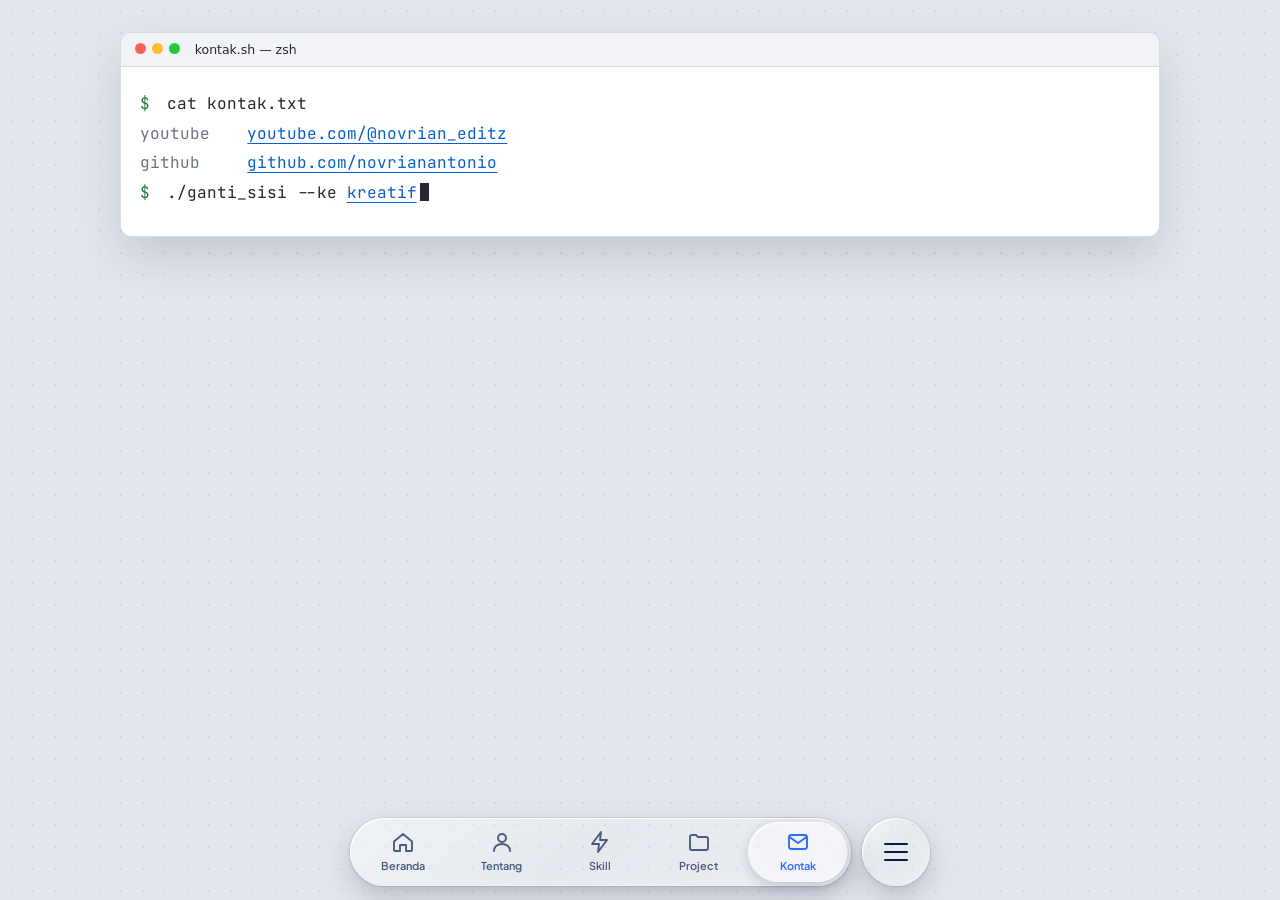
<file: kontak.html>
<!DOCTYPE html>
<html lang="id">
<head>
<meta charset="utf-8">
<meta name="viewport" content="width=device-width, initial-scale=1, viewport-fit=cover">
<title>Kontak | Novrian</title>
<meta name="description" content="Portofolio Novrian, mahasiswa Ilmu Komputer USU yang lagi belajar cyber security dan networking.">
<script>(function(){var r=document.documentElement,t;try{t=localStorage.getItem("tema")}catch(e){}if(!t)t=matchMedia("(prefers-color-scheme: dark)").matches?"dark":"light";r.dataset.theme=t;var q;try{q=localStorage.getItem("sisi")}catch(e){}q=q==="kreatif"?"kreatif":"teknis";r.dataset.sisi=q;r.dataset.tone=q;if(!("onpagereveal" in window))r.classList.add("fb");try{if(!sessionStorage.getItem("boot")&&!matchMedia("(prefers-reduced-motion: reduce)").matches){r.classList.add("booting");sessionStorage.setItem("boot","1")}}catch(e){}})()</script>
<link rel="preconnect" href="https://fonts.googleapis.com">
<link rel="preconnect" href="https://fonts.gstatic.com" crossorigin>
<link href="https://fonts.googleapis.com/css2?family=Caveat:wght@500;700&family=Fredoka:wght@400;500;600&family=JetBrains+Mono:wght@400;500;700&family=Dancing+Script:wght@700&family=Plus+Jakarta+Sans:wght@400;500;600;700;800&display=swap" rel="stylesheet">
<link rel="stylesheet" href="style.css?v=7">
</head>
<body>
<div id="boot"><div class="b-glow"></div><div class="b-hello"><span id="hw"></span></div><div class="b-logo"><div class="b-wrap"><div class="b-name"></div><div class="b-bar"><i></i></div><div class="b-sub">menyiapkan portofolio</div></div></div><button class="b-skip" type="button">Lewati</button></div>
<div class="stage"><main class="page"><div class="skin" data-s="teknis"><div class="t-win"><div class="t-tb"><span class="t-dots"><i></i><i></i><i></i></span><span>kontak.sh — zsh</span></div><div class="t-term big"><div><span class="pr">$</span> cat kontak.txt</div><div class="row"><span class="mu">youtube</span><a href="https://www.youtube.com/@novrian_editz" target="_blank" rel="noopener">youtube.com/@novrian_editz</a></div><div class="row"><span class="mu">github</span><a href="https://github.com/novrianantonio" target="_blank" rel="noopener">github.com/novrianantonio</a></div><div><span class="pr">$</span> ./ganti_sisi --ke <a href="#" data-switch="kreatif">kreatif</a><span class="cur"></span></div></div></div></div><div class="skin" data-s="kreatif"><div class="k-staff" aria-hidden="true"><span style="left:6%;top:-8px;--c:var(--coral)">♪</span><span style="left:30%;top:10px;--c:var(--teal);animation-delay:-1s">♫</span><span style="left:55%;top:-14px;--c:var(--plum);animation-delay:-2s">♩</span><span style="left:80%;top:16px;--c:var(--sun);animation-delay:-.5s">♬</span></div><div class="k-top"><h1 class="k-h">Kontak</h1><div class="k-vinyl" style="--d:84px"></div></div><div class="k-cs"><a class="k-cas" style="--c:var(--coral)" href="https://www.youtube.com/@novrian_editz" target="_blank" rel="noopener"><div class="k-lab"><b>YouTube</b><span>@novrian_editz</span></div><div class="k-reels"><i class="k-reel"></i><i class="k-reel"></i></div></a><a class="k-cas" style="--c:var(--sun)" href="https://github.com/novrianantonio" target="_blank" rel="noopener"><div class="k-lab"><b>GitHub</b><span>novrianantonio</span></div><div class="k-reels"><i class="k-reel"></i><i class="k-reel"></i></div></a></div><p class="k-hand big">kirim sinyal ya ~</p><a class="k-link" href="#" data-switch="teknis">atau lihat sisi teknisku →</a></div></main></div>
<div class="dock">
<nav class="bar glass" aria-label="Menu utama" data-i="4" style="--i:4"><span class="ind" aria-hidden="true"></span><a href="index.html"><svg viewBox="0 0 24 24" aria-hidden="true"><path d="M3 11.5 12 4l9 7.5V20a1 1 0 0 1-1 1h-5v-6H9v6H4a1 1 0 0 1-1-1z"/></svg><span>Beranda</span></a><a href="tentang.html"><svg viewBox="0 0 24 24" aria-hidden="true"><circle cx="12" cy="8" r="4"/><path d="M4 21c0-4.4 3.6-7 8-7s8 2.6 8 7"/></svg><span>Tentang</span></a><a href="skill.html"><svg viewBox="0 0 24 24" aria-hidden="true"><path d="M13 2 4 14h7l-1 8 9-12h-7z"/></svg><span>Skill</span></a><a href="project.html"><svg viewBox="0 0 24 24" aria-hidden="true"><path d="M3 7a2 2 0 0 1 2-2h4l2 2h8a2 2 0 0 1 2 2v9a2 2 0 0 1-2 2H5a2 2 0 0 1-2-2z"/></svg><span>Project</span></a><a href="kontak.html" class="on" aria-current="page"><svg viewBox="0 0 24 24" aria-hidden="true"><rect x="3" y="5" width="18" height="14" rx="2.5"/><path d="m3.5 7 8.5 6 8.5-6"/></svg><span>Kontak</span></a></nav>
<button class="mode glass press" id="menubtn" type="button" aria-label="Buka menu" aria-expanded="false" aria-controls="menu"><span class="ham"><i></i><i></i><i></i></span></button>
<div class="menu glass" id="menu" aria-hidden="true"><div class="mi">
<p class="mlabel">Tampilan</p>
<button class="trow" id="theme" type="button"><span class="ticon"><svg class="sm" viewBox="0 0 24 24" aria-hidden="true"><mask id="mm" maskUnits="userSpaceOnUse" x="0" y="0" width="24" height="24"><rect width="24" height="24" fill="#fff"/><circle class="mc" cx="24" cy="0" r="8" fill="#000"/></mask><g mask="url(#mm)"><circle class="sc" cx="12" cy="12" r="5" fill="currentColor"/></g><g class="rays" stroke="currentColor" stroke-width="2" stroke-linecap="round"><path d="M12 1.5v2M12 20.5v2M4.6 4.6l1.4 1.4M18 18l1.4 1.4M1.5 12h2M20.5 12h2M4.6 19.4 6 18M18 6l1.4-1.4"/></g></svg></span><span id="tlabel">Mode gelap</span></button>
<p class="mlabel">Portofolio</p>
<div class="seg"><i class="thumb"></i><button type="button" data-sisi="teknis"><svg viewBox="0 0 24 24" aria-hidden="true"><path d="m5 7 5 5-5 5M12 18h7"/></svg><span>Teknis</span></button><button type="button" data-sisi="kreatif"><svg viewBox="0 0 24 24" aria-hidden="true"><path d="M12 3l1.8 5.2L19 10l-5.2 1.8L12 17l-1.8-5.2L5 10l5.2-1.8z"/></svg><span>Kreatif</span></button></div>
<p class="mnote">Mengubah tampilan seluruh web</p>
</div></div>
</div>
<script src="app.js?v=7"></script>
</body>
</html>
</file>
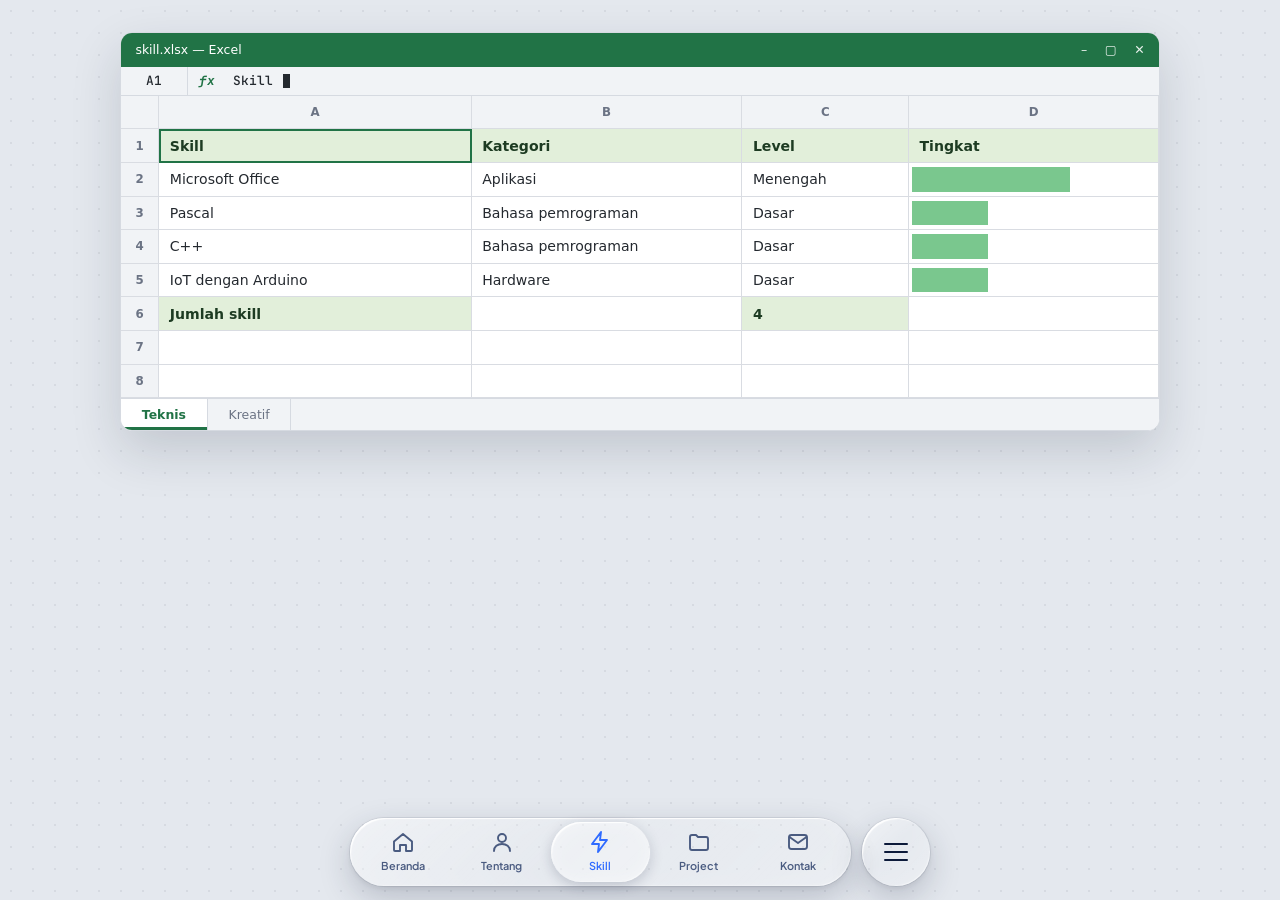
<file: skill.html>
<!DOCTYPE html>
<html lang="id">
<head>
<meta charset="utf-8">
<meta name="viewport" content="width=device-width, initial-scale=1, viewport-fit=cover">
<title>Skill | Novrian</title>
<meta name="description" content="Portofolio Novrian, mahasiswa Ilmu Komputer USU yang lagi belajar cyber security dan networking.">
<script>(function(){var r=document.documentElement,t;try{t=localStorage.getItem("tema")}catch(e){}if(!t)t=matchMedia("(prefers-color-scheme: dark)").matches?"dark":"light";r.dataset.theme=t;var q;try{q=localStorage.getItem("sisi")}catch(e){}q=q==="kreatif"?"kreatif":"teknis";r.dataset.sisi=q;r.dataset.tone=q;if(!("onpagereveal" in window))r.classList.add("fb");try{if(!sessionStorage.getItem("boot")&&!matchMedia("(prefers-reduced-motion: reduce)").matches){r.classList.add("booting");sessionStorage.setItem("boot","1")}}catch(e){}})()</script>
<link rel="preconnect" href="https://fonts.googleapis.com">
<link rel="preconnect" href="https://fonts.gstatic.com" crossorigin>
<link href="https://fonts.googleapis.com/css2?family=Caveat:wght@500;700&family=Fredoka:wght@400;500;600&family=JetBrains+Mono:wght@400;500;700&family=Dancing+Script:wght@700&family=Plus+Jakarta+Sans:wght@400;500;600;700;800&display=swap" rel="stylesheet">
<link rel="stylesheet" href="style.css?v=7">
</head>
<body>
<div id="boot"><div class="b-glow"></div><div class="b-hello"><span id="hw"></span></div><div class="b-logo"><div class="b-wrap"><div class="b-name"></div><div class="b-bar"><i></i></div><div class="b-sub">menyiapkan portofolio</div></div></div><button class="b-skip" type="button">Lewati</button></div>
<div class="stage"><main class="page"><div class="skin" data-s="teknis"><div class="t-win x"><div class="t-tb"><span>skill.xlsx — Excel</span><span class="t-ctl"><span>–</span><span>▢</span><span>✕</span></span></div><div class="x-fx"><b>A1</b><i>fx</i><span>Skill</span><em class="cur" style="align-self:center"></em></div><div class="x-sc"><div class="x-g"><div class="h"></div><div class="h">A</div><div class="h">B</div><div class="h">C</div><div class="h">D</div><div class="h">1</div><div class="th sel">Skill</div><div class="th">Kategori</div><div class="th">Level</div><div class="th">Tingkat</div><div class="h">2</div><div>Microsoft Office</div><div>Aplikasi</div><div>Menengah</div><div class="xb"><i style="--w:66%;--i:0"></i></div><div class="h">3</div><div>Pascal</div><div>Bahasa pemrograman</div><div>Dasar</div><div class="xb"><i style="--w:33%;--i:1"></i></div><div class="h">4</div><div>C++</div><div>Bahasa pemrograman</div><div>Dasar</div><div class="xb"><i style="--w:33%;--i:2"></i></div><div class="h">5</div><div>IoT dengan Arduino</div><div>Hardware</div><div>Dasar</div><div class="xb"><i style="--w:33%;--i:3"></i></div><div class="h">6</div><div class="th">Jumlah skill</div><div></div><div class="th">4</div><div></div><div class="h">7</div><div></div><div></div><div></div><div></div><div class="h">8</div><div></div><div></div><div></div><div></div></div></div><div class="x-tabs"><span class="on">Teknis</span><a href="#" data-switch="kreatif">Kreatif</a></div></div></div><div class="skin" data-s="kreatif"><div class="k-staff" aria-hidden="true"><span style="left:6%;top:-8px;--c:var(--coral)">♪</span><span style="left:30%;top:10px;--c:var(--teal);animation-delay:-1s">♫</span><span style="left:55%;top:-14px;--c:var(--plum);animation-delay:-2s">♩</span><span style="left:80%;top:16px;--c:var(--sun);animation-delay:-.5s">♬</span></div><div class="k-top"><h1 class="k-h">Skill</h1><div class="k-vinyl" style="--d:84px"></div></div><section class="k-mix"><h2>Visual</h2><div class="k-chs"><div class="k-ch"><span class="k-knob" style="--r:-40deg"></span><div class="k-slot"><i class="k-cap" style="--lvn:.88;--c:var(--coral);--i:0"></i></div><span class="k-nm">Fotografi</span><span class="k-lv" style="--c:var(--coral)">Mahir</span></div><div class="k-ch"><span class="k-knob" style="--r:-15deg"></span><div class="k-slot"><i class="k-cap" style="--lvn:.88;--c:var(--coral);--i:1"></i></div><span class="k-nm">Editing video</span><span class="k-lv" style="--c:var(--coral)">Mahir</span></div><div class="k-ch"><span class="k-knob" style="--r:10deg"></span><div class="k-slot"><i class="k-cap" style="--lvn:.55;--c:var(--sun);--i:2"></i></div><span class="k-nm">Motion graphic</span><span class="k-lv" style="--c:var(--sun)">Menengah</span></div></div></section><section class="k-mix"><h2>Musik</h2><div class="k-chs"><div class="k-ch"><span class="k-knob" style="--r:-40deg"></span><div class="k-slot"><i class="k-cap" style="--lvn:.55;--c:var(--sun);--i:3"></i></div><span class="k-nm">Produksi musik (FL Studio)</span><span class="k-lv" style="--c:var(--sun)">Menengah</span></div><div class="k-ch"><span class="k-knob" style="--r:-15deg"></span><div class="k-slot"><i class="k-cap" style="--lvn:.88;--c:var(--coral);--i:4"></i></div><span class="k-nm">Keyboard</span><span class="k-lv" style="--c:var(--coral)">Mahir</span></div><div class="k-ch"><span class="k-knob" style="--r:10deg"></span><div class="k-slot"><i class="k-cap" style="--lvn:.55;--c:var(--sun);--i:5"></i></div><span class="k-nm">Bass</span><span class="k-lv" style="--c:var(--sun)">Menengah</span></div><div class="k-ch"><span class="k-knob" style="--r:35deg"></span><div class="k-slot"><i class="k-cap" style="--lvn:.55;--c:var(--sun);--i:6"></i></div><span class="k-nm">Gitar</span><span class="k-lv" style="--c:var(--sun)">Menengah</span></div><div class="k-ch"><span class="k-knob" style="--r:60deg"></span><div class="k-slot"><i class="k-cap" style="--lvn:.2;--c:var(--teal);--i:7"></i></div><span class="k-nm">Drum</span><span class="k-lv" style="--c:var(--teal)">Dasar</span></div></div></section></div></main></div>
<div class="dock">
<nav class="bar glass" aria-label="Menu utama" data-i="2" style="--i:2"><span class="ind" aria-hidden="true"></span><a href="index.html"><svg viewBox="0 0 24 24" aria-hidden="true"><path d="M3 11.5 12 4l9 7.5V20a1 1 0 0 1-1 1h-5v-6H9v6H4a1 1 0 0 1-1-1z"/></svg><span>Beranda</span></a><a href="tentang.html"><svg viewBox="0 0 24 24" aria-hidden="true"><circle cx="12" cy="8" r="4"/><path d="M4 21c0-4.4 3.6-7 8-7s8 2.6 8 7"/></svg><span>Tentang</span></a><a href="skill.html" class="on" aria-current="page"><svg viewBox="0 0 24 24" aria-hidden="true"><path d="M13 2 4 14h7l-1 8 9-12h-7z"/></svg><span>Skill</span></a><a href="project.html"><svg viewBox="0 0 24 24" aria-hidden="true"><path d="M3 7a2 2 0 0 1 2-2h4l2 2h8a2 2 0 0 1 2 2v9a2 2 0 0 1-2 2H5a2 2 0 0 1-2-2z"/></svg><span>Project</span></a><a href="kontak.html"><svg viewBox="0 0 24 24" aria-hidden="true"><rect x="3" y="5" width="18" height="14" rx="2.5"/><path d="m3.5 7 8.5 6 8.5-6"/></svg><span>Kontak</span></a></nav>
<button class="mode glass press" id="menubtn" type="button" aria-label="Buka menu" aria-expanded="false" aria-controls="menu"><span class="ham"><i></i><i></i><i></i></span></button>
<div class="menu glass" id="menu" aria-hidden="true"><div class="mi">
<p class="mlabel">Tampilan</p>
<button class="trow" id="theme" type="button"><span class="ticon"><svg class="sm" viewBox="0 0 24 24" aria-hidden="true"><mask id="mm" maskUnits="userSpaceOnUse" x="0" y="0" width="24" height="24"><rect width="24" height="24" fill="#fff"/><circle class="mc" cx="24" cy="0" r="8" fill="#000"/></mask><g mask="url(#mm)"><circle class="sc" cx="12" cy="12" r="5" fill="currentColor"/></g><g class="rays" stroke="currentColor" stroke-width="2" stroke-linecap="round"><path d="M12 1.5v2M12 20.5v2M4.6 4.6l1.4 1.4M18 18l1.4 1.4M1.5 12h2M20.5 12h2M4.6 19.4 6 18M18 6l1.4-1.4"/></g></svg></span><span id="tlabel">Mode gelap</span></button>
<p class="mlabel">Portofolio</p>
<div class="seg"><i class="thumb"></i><button type="button" data-sisi="teknis"><svg viewBox="0 0 24 24" aria-hidden="true"><path d="m5 7 5 5-5 5M12 18h7"/></svg><span>Teknis</span></button><button type="button" data-sisi="kreatif"><svg viewBox="0 0 24 24" aria-hidden="true"><path d="M12 3l1.8 5.2L19 10l-5.2 1.8L12 17l-1.8-5.2L5 10l5.2-1.8z"/></svg><span>Kreatif</span></button></div>
<p class="mnote">Mengubah tampilan seluruh web</p>
</div></div>
</div>
<script src="app.js?v=7"></script>
</body>
</html>
</file>
<file: style.css>
:root{color-scheme:light;
  --bg:#e9f0ff;--bg2:#d6e4ff;--text:#0c1a3a;--muted:#4a5b80;
  --accent:#2f6bff;--on-accent:#fff;
  --glass:rgba(255,255,255,.55);--glass-b:rgba(255,255,255,.75);--shadow:0 10px 40px rgba(47,107,255,.15);
  --orb1:#6ea2ff;--orb2:#a8c8ff;--orb3:#8fb4ff;--orbo:.65}
:root[data-theme="dark"]{color-scheme:dark;
  --bg:#030816;--bg2:#071230;--text:#e8eefc;--muted:#9db0d8;
  --accent:#5f9bff;--on-accent:#041029;
  --glass:rgba(14,26,60,.55);--glass-b:rgba(140,175,255,.16);--shadow:0 10px 40px rgba(0,0,0,.55);
  --orb1:#17359b;--orb2:#0a1f6b;--orb3:#1f4fd0;--orbo:.34}
*{box-sizing:border-box;margin:0}
html{scroll-padding-top:90px}
body{font-family:"Plus Jakarta Sans",system-ui,-apple-system,"Segoe UI",Roboto,sans-serif;color:var(--text);
  background:linear-gradient(160deg,var(--bg),var(--bg2)) fixed;min-height:100vh;line-height:1.65;overflow-x:hidden;
  padding:env(safe-area-inset-top,0) 0 env(safe-area-inset-bottom,0)}
a{color:inherit;text-decoration:none}
:focus-visible{outline:3px solid var(--accent);outline-offset:3px;border-radius:14px}
.wrap{width:min(1040px,100% - 2.5rem);margin-inline:auto}


/* kaca + cahaya putih yang mengikuti kursor/sentuhan */
.glass{position:relative;border-radius:32px;background:var(--glass);border:1px solid var(--glass-b);
  backdrop-filter:blur(22px) saturate(1.5);-webkit-backdrop-filter:blur(22px) saturate(1.5);
  box-shadow:var(--shadow),inset 0 1px 0 var(--glass-b)}
.glass>*{position:relative;z-index:1}
.glass::before,.glass::after{content:"";position:absolute;inset:0;border-radius:inherit;pointer-events:none;opacity:0;transition:opacity .5s ease;z-index:0}
.glass::before{background:radial-gradient(140px circle at var(--mx,50%) var(--my,50%),rgba(255,255,255,.34),rgba(255,255,255,.08) 45%,transparent 70%)}
.glass::after{padding:1.5px;background:radial-gradient(100px circle at var(--mx,50%) var(--my,50%),rgba(255,255,255,.95),transparent 65%);
  -webkit-mask:linear-gradient(#000 0 0) content-box,linear-gradient(#000 0 0);-webkit-mask-composite:xor;mask-composite:exclude}
.glass.lit::before,.glass.lit::after{opacity:1}

.press{transition:transform .5s cubic-bezier(.34,1.7,.5,1)}
.press:hover{transform:translateY(-3px)}
.press:active{transform:scale(.95,.93);transition-duration:.12s}

/* dock bawah ala tab bar iOS */
.dock{position:fixed;left:50%;translate:-50% 0;bottom:calc(env(safe-area-inset-bottom,0px) + 14px);width:min(580px,100% - 1.6rem);z-index:20;
  display:grid;grid-template-columns:1fr 68px;gap:.7rem;align-items:center;view-transition-name:dock}
.bar{display:grid;grid-template-columns:repeat(5,1fr);padding:4px;border-radius:999px;--ind:rgba(12,26,58,.08)}
[data-theme="dark"] .bar{--ind:rgba(255,255,255,.13)}
.bar>.ind{position:absolute;z-index:0;top:4px;bottom:4px;left:4px;width:calc((100% - 8px) / 5);border-radius:999px;background:var(--ind);
  box-shadow:inset 0 1px 0 rgba(255,255,255,.18);translate:calc(var(--i) * 100%) 0}
.bar a{display:flex;flex-direction:column;align-items:center;justify-content:center;gap:3px;height:60px;border-radius:999px;font-size:.68rem;font-weight:600;color:var(--muted);transition:color .35s}
.bar a:hover{color:var(--text)}
.bar a.on,.bar a.on:hover{color:var(--accent)}
.bar a svg{width:24px;height:24px;fill:none;stroke:currentColor;stroke-width:1.9;stroke-linecap:round;stroke-linejoin:round;transition:transform .4s cubic-bezier(.34,1.7,.5,1)}
.bar a:active svg{transform:scale(.82)}
.mode{width:68px;height:68px;border-radius:50%;border:1px solid var(--glass-b);display:grid;place-items:center;cursor:pointer;color:var(--text);font:inherit;padding:0}
.mode svg{width:24px;height:24px;fill:none;stroke:currentColor;stroke-width:1.9;stroke-linecap:round;stroke-linejoin:round}
.i-sun{display:none}
[data-theme="dark"] .i-sun{display:block}[data-theme="dark"] .i-moon{display:none}
@media(max-width:420px){.bar a{font-size:.62rem}.dock{grid-template-columns:1fr 60px}.mode{width:60px;height:60px}}

/* transisi antar halaman (browser baru: View Transitions) */
@view-transition{navigation:auto}
@keyframes out{to{opacity:0;transform:translateY(-14px) scale(.985);filter:blur(6px)}}
@keyframes in{from{opacity:0;transform:translateY(28px) scale(.985);filter:blur(8px)}}
@keyframes fade-in{from{opacity:0}}
@keyframes fade-out{to{opacity:0}}
::view-transition-group(root){background:var(--bgx,var(--bg))}
::view-transition-old(root),::view-transition-new(root){mix-blend-mode:normal}
::view-transition-old(root){animation:out .32s cubic-bezier(.4,0,.2,1) both}
::view-transition-new(root){animation:in .65s cubic-bezier(.22,1,.36,1) .06s both}
::view-transition-group(dock){animation:none}
::view-transition-old(dock){display:none}
::view-transition-new(dock){animation:none}
html.theming .dock{view-transition-name:none}
html.theming::view-transition-old(root){animation:none}
html.theming::view-transition-new(root){animation:reveal .9s cubic-bezier(.4,0,.2,1) both}
@keyframes reveal{from{clip-path:circle(0 at var(--tx,50%) var(--ty,50%))}to{clip-path:circle(150vmax at var(--tx,50%) var(--ty,50%))}}
/* cadangan untuk browser tanpa View Transitions */
html.fb .page,html.fb footer{animation:in .6s cubic-bezier(.22,1,.36,1) both}
body.leaving .page{opacity:0;transform:translateY(-12px) scale(.985);filter:blur(6px)}
@media(prefers-reduced-motion:reduce){
  *,::before,::after{animation:none!important;transition:none!important}
  ::view-transition-group(*),::view-transition-old(*),::view-transition-new(*){animation:none!important}}

body.reveal .page{animation:in .9s cubic-bezier(.22,1,.36,1) both}
body.reveal .dock{animation:dockin .9s cubic-bezier(.22,1,.36,1) .15s both}
@keyframes dockin{from{opacity:0;translate:-50% 40px}}

/* layar pembuka ala aktivasi iPhone */
#boot{display:none;position:fixed;inset:0;z-index:100;background:#02050f;color:#fff;place-items:center;overflow:hidden;cursor:pointer;
  transition:opacity .8s ease,transform .8s cubic-bezier(.22,1,.36,1),filter .8s ease;animation:bootfail 0s linear 16s forwards}
html.booting #boot{display:grid}
html.booting body{overflow:hidden}
#boot.out{opacity:0;transform:scale(1.12);filter:blur(14px);pointer-events:none}
@keyframes bootfail{to{visibility:hidden;pointer-events:none}}
.b-glow{position:absolute;inset:0;background:radial-gradient(60vmax 40vmax at 50% 55%,rgba(47,107,255,.28),transparent 70%);animation:breathe 4s ease-in-out infinite alternate}
.b-glow::after{content:"";position:absolute;inset:0;background-image:linear-gradient(rgba(95,155,255,.07) 1px,transparent 1px),linear-gradient(90deg,rgba(95,155,255,.07) 1px,transparent 1px);background-size:44px 44px;-webkit-mask:radial-gradient(ellipse at center,#000 10%,transparent 70%);mask:radial-gradient(ellipse at center,#000 10%,transparent 70%)}
@keyframes breathe{to{opacity:.55;transform:scale(1.08)}}
.b-hello,.b-logo{position:absolute;inset:0;display:grid;place-items:center;text-align:center;transition:opacity .5s ease}
.b-logo{opacity:0;visibility:hidden}
#boot.logo .b-logo{opacity:1;visibility:visible}
#boot.logo .b-hello{opacity:0}
#hw{font-family:"Dancing Script","Segoe Script","Brush Script MT",cursive;font-weight:700;font-size:clamp(3.4rem,15vw,7.5rem);line-height:1.3;padding:0 .25em;opacity:0;
  background:linear-gradient(90deg,#5ac8fa,#5e8bff,#b56cff,#ff6ca8,#ffa65c);-webkit-background-clip:text;background-clip:text;color:transparent;
  -webkit-mask-image:linear-gradient(90deg,#000 45%,transparent 55%);mask-image:linear-gradient(90deg,#000 45%,transparent 55%);
  -webkit-mask-size:260% 100%;mask-size:260% 100%;-webkit-mask-repeat:no-repeat;mask-repeat:no-repeat;-webkit-mask-position:100% 0;mask-position:100% 0}
#hw.w{animation:hw .75s ease both}
@keyframes hw{0%{opacity:0;filter:blur(14px);-webkit-mask-position:100% 0;mask-position:100% 0}8%{opacity:1}50%{filter:blur(0);-webkit-mask-position:0 0;mask-position:0 0}86%{opacity:1;filter:blur(0)}100%{opacity:0;filter:blur(0);-webkit-mask-position:0 0;mask-position:0 0}}
.b-wrap{display:grid;gap:1.7rem;justify-items:center}
.b-name{display:flex;justify-content:center;font-weight:800;font-size:clamp(1.5rem,7.2vw,3.6rem);letter-spacing:.14em;text-shadow:0 0 28px rgba(95,155,255,.7)}
.b-name span{display:inline-block;opacity:0}
.b-name .us{color:#5f9bff}
#boot.logo .b-name span{animation:letter .8s cubic-bezier(.22,1,.36,1) var(--d) both}
#boot.logo .b-name .us{animation:letter .8s cubic-bezier(.22,1,.36,1) var(--d) both,blink 1s steps(1) 1.8s infinite}
@keyframes letter{from{opacity:0;transform:translateY(22px) scale(.8);filter:blur(14px)}to{opacity:1;transform:none;filter:blur(0)}}
@keyframes blink{50%{opacity:.15}}
.b-bar{width:min(240px,60vw);height:4px;border-radius:9px;background:rgba(255,255,255,.14);overflow:hidden}
.b-bar i{display:block;height:100%;width:0;border-radius:9px;background:linear-gradient(90deg,#5ac8fa,#5f9bff,#b56cff);box-shadow:0 0 14px #5f9bff}
#boot.logo .b-bar i{animation:fill 2.2s cubic-bezier(.65,0,.35,1) .7s both}
@keyframes fill{to{width:100%}}
.b-sub{font:500 .7rem/1 ui-monospace,Menlo,Consolas,monospace;letter-spacing:.3em;text-transform:uppercase;color:rgba(255,255,255,.5);opacity:0}
#boot.logo .b-sub{animation:fade-in .6s ease 1s both}
.b-skip{position:absolute;right:max(1rem,env(safe-area-inset-right));bottom:calc(env(safe-area-inset-bottom,0px) + 1.2rem);z-index:2;cursor:pointer;
  border:1px solid rgba(255,255,255,.2);background:rgba(255,255,255,.08);color:rgba(255,255,255,.8);font:600 .85rem "Plus Jakarta Sans",system-ui,sans-serif;padding:.55rem 1.1rem;border-radius:999px}

/* menu garis tiga */
.ham{position:relative;width:24px;height:18px;display:block}
.ham i{position:absolute;left:0;width:100%;height:2px;border-radius:2px;background:currentColor;transition:transform .55s cubic-bezier(.34,1.5,.5,1),top .35s,opacity .25s}
.ham i:nth-child(1){top:0}.ham i:nth-child(2){top:8px}.ham i:nth-child(3){top:16px}
.mode.open .ham i:nth-child(1){top:8px;transform:rotate(45deg)}
.mode.open .ham i:nth-child(2){opacity:0;transform:scaleX(.2)}
.mode.open .ham i:nth-child(3){top:8px;transform:rotate(-45deg)}
.dock{--bs:68px}
.dock>.menu{position:absolute;z-index:2;right:0;bottom:calc((68px - var(--bs)) / 2);width:var(--bs);height:var(--bs);border-radius:50%;overflow:hidden;--ind:rgba(12,26,58,.08);
  opacity:0;visibility:hidden;transition:width .6s cubic-bezier(.25,1.1,.4,1),height .6s cubic-bezier(.25,1.1,.4,1),border-radius .6s cubic-bezier(.25,1.1,.4,1),bottom .6s cubic-bezier(.25,1.1,.4,1),opacity .2s .4s,visibility 0s .6s}
[data-theme="dark"] .dock>.menu{--ind:rgba(255,255,255,.1)}
.dock>.menu.open{opacity:1;visibility:visible;width:min(280px,calc(100vw - 1.6rem));height:var(--mh,260px);bottom:80px;border-radius:30px;
  transition:width .6s cubic-bezier(.25,1.1,.4,1),height .6s cubic-bezier(.25,1.1,.4,1),border-radius .6s cubic-bezier(.25,1.1,.4,1),bottom .6s cubic-bezier(.25,1.1,.4,1),opacity 0s,visibility 0s}
.menu>.mi{position:absolute;right:0;bottom:0;width:min(280px,calc(100vw - 1.6rem));display:grid;gap:.5rem;padding:.9rem .85rem .8rem}
.mi>*{opacity:0;transform:translateY(10px);transition:opacity .18s,transform .18s}
.menu.open .mi>*{opacity:1;transform:none;transition:opacity .4s ease,transform .6s cubic-bezier(.22,1,.36,1)}
.menu.open .mi>:nth-child(1){transition-delay:.18s}.menu.open .mi>:nth-child(2){transition-delay:.24s}
.menu.open .mi>:nth-child(3){transition-delay:.3s}.menu.open .mi>:nth-child(4){transition-delay:.36s}.menu.open .mi>:nth-child(5){transition-delay:.42s}
.mode{z-index:3;transition:transform .5s cubic-bezier(.34,1.7,.5,1),opacity .2s .35s}
.mode.open{opacity:0;pointer-events:none;transition:transform .5s cubic-bezier(.34,1.7,.5,1),opacity 0s}
@media(max-width:420px){.dock{--bs:60px}}
.mlabel{font-size:.78rem;font-weight:700;color:var(--muted);margin:.3rem 0 0 .5rem}
.mnote{font-size:.72rem;line-height:1.35;color:var(--muted);margin:.1rem 0 .2rem .5rem}
.trow{display:flex;align-items:center;gap:.8rem;width:100%;border:0;background:var(--ind);color:var(--text);font:600 .95rem "Plus Jakarta Sans",system-ui,sans-serif;padding:.5rem .7rem;border-radius:20px;cursor:pointer}
.ticon{width:32px;height:32px;display:grid;place-items:center;border-radius:12px;background:var(--accent);color:var(--on-accent)}
.sm{width:22px;height:22px;overflow:visible;transition:transform .9s cubic-bezier(.34,1.45,.5,1)}
.sm .sc{transform-origin:12px 12px;transition:transform .7s cubic-bezier(.34,1.3,.5,1)}
.sm .mc{transition:transform .7s cubic-bezier(.34,1.3,.5,1)}
.sm .rays{transform-origin:12px 12px;transition:transform .7s cubic-bezier(.34,1.3,.5,1),opacity .4s}
[data-theme="dark"] .sm{transform:rotate(360deg)}
[data-theme="dark"] .sm .sc{transform:scale(1.75)}
[data-theme="dark"] .sm .mc{transform:translate(-7px,7px)}
[data-theme="dark"] .sm .rays{transform:rotate(-80deg) scale(.4);opacity:0}
.seg{position:relative;display:grid;grid-template-columns:1fr 1fr;padding:4px;border-radius:999px;background:var(--ind)}
.seg button{position:relative;z-index:1;display:flex;flex-direction:column;align-items:center;justify-content:center;gap:2px;height:46px;border:0;background:none;font:600 .66rem "Plus Jakarta Sans",system-ui,sans-serif;color:var(--muted);border-radius:999px;cursor:pointer;transition:color .35s}
.seg button svg{width:20px;height:20px;fill:none;stroke:currentColor;stroke-width:1.9;stroke-linecap:round;stroke-linejoin:round;transition:transform .4s cubic-bezier(.34,1.7,.5,1)}
.seg button:active svg{transform:scale(.82)}
.seg button.on{color:#fff}
.thumb{position:absolute;z-index:0;top:4px;bottom:4px;left:4px;width:calc(50% - 4px);border-radius:999px;background:linear-gradient(135deg,#3b82ff,#5ac8fa);translate:0 0;transition:translate .6s cubic-bezier(.3,1.35,.5,1)}
.thumb::after{content:"";position:absolute;inset:0;border-radius:inherit;background:linear-gradient(135deg,#a56bff,#ff6ca8);opacity:0;transition:opacity .5s}
[data-tone="kreatif"] .thumb{translate:100% 0}[data-tone="kreatif"] .thumb::after{opacity:1}

/* warna cahaya latar ikut sisi yang dipilih */
@property --orb1{syntax:"<color>";inherits:true;initial-value:#6ea2ff}
@property --orb2{syntax:"<color>";inherits:true;initial-value:#a8c8ff}
@property --orb3{syntax:"<color>";inherits:true;initial-value:#8fb4ff}
:root{transition:--orb1 1.2s ease,--orb2 1.2s ease,--orb3 1.2s ease}
:root[data-tone="kreatif"]{--orb1:#c58cff;--orb2:#ff9ed2;--orb3:#ffb48a}
:root[data-theme="dark"][data-tone="kreatif"]{--orb1:#5b1fa8;--orb2:#8a1f6a;--orb3:#a23d2a}

/* ===== kerangka dua sisi ===== */
:root{--mono:"JetBrains Mono",ui-monospace,Menlo,Consolas,monospace;--ui:system-ui,-apple-system,"Segoe UI",Roboto,sans-serif;
  --hand:"Caveat","Segoe Script","Bradley Hand",cursive;--round:"Fredoka","Trebuchet MS","Segoe UI",system-ui,sans-serif}
.page{transition:opacity .3s ease,transform .3s ease,filter .3s ease}
.stage{width:min(1040px,100% - 1.6rem);margin:0 auto;padding:clamp(1rem,3vw,2rem) 0 calc(9.5rem + env(safe-area-inset-bottom,0px))}
.skin{display:none}
html[data-sisi="teknis"] .skin[data-s="teknis"],html[data-sisi="kreatif"] .skin[data-s="kreatif"]{display:block}
html[data-sisi="teknis"]{--bgx:#e4e8ee;--win:#fff;--bar:#f1f3f6;--ed:#fff;--ln:#d6dae1;--xg:#d9dce2;--tx:#24292f;--mu:#6b7384;--gut:#9aa1af;--sel:#e6eefb;--kw:#8a3fc4;--st:#237a3b;--nu:#b35c00;--cm:#7a8294;--ky:#0b5fcc;--fn:#8a5a00}
html[data-sisi="teknis"][data-theme="dark"]{--bgx:#0f1115;--win:#1b1d23;--bar:#23262e;--ed:#1b1d23;--ln:#2e323c;--xg:#2f333c;--tx:#d7dbe3;--mu:#8a92a3;--gut:#5c6475;--sel:#262d3d;--kw:#c678dd;--st:#98c379;--nu:#d19a66;--cm:#6b7385;--ky:#61afef;--fn:#e5c07b}
html[data-sisi="kreatif"]{--bgx:#fbf0da;--ink:#2a2018;--paper:#fffaf0;--bd:#2a2018;--sh:#2a2018;--kl:rgba(42,32,24,.3);--coral:#ff6a4d;--sun:#ffc43d;--teal:#17a398;--plum:#7a56c0}
html[data-sisi="kreatif"][data-theme="dark"]{--bgx:#1c1410;--ink:#f6e8d0;--paper:#2a1f19;--bd:#f6e8d0;--sh:#000;--kl:rgba(246,232,208,.28);--coral:#ff7d63;--sun:#ffc94f;--teal:#2bb8ac;--plum:#a98be8}
html[data-sisi] body{background:var(--bgx)}
html[data-sisi="teknis"] body{color:var(--tx)}
html[data-sisi="kreatif"] body{color:var(--ink);font-family:var(--round);font-size:1.05rem}
@keyframes spin{to{transform:rotate(360deg)}}
@keyframes blink{50%{opacity:0}}
html.swapside::view-transition-old(root){animation:sink 1s cubic-bezier(.4,0,.2,1) both}
html.swapside::view-transition-new(root){animation:reveal 1.1s cubic-bezier(.65,0,.2,1) both}
@keyframes sink{to{transform:scale(.94);filter:blur(8px);opacity:.55}}

/* ===== sisi teknis: jendela aplikasi ===== */
.t-win{background:var(--win);border:1px solid var(--ln);border-radius:12px;overflow:hidden;box-shadow:0 20px 50px rgba(20,30,50,.16);color:var(--tx)}
[data-theme="dark"] .t-win{box-shadow:0 20px 50px rgba(0,0,0,.5)}
.t-tb{display:flex;align-items:center;gap:.9rem;padding:.55rem .9rem;background:var(--bar);border-bottom:1px solid var(--ln);font:500 .78rem var(--ui)}
.t-win.w .t-tb{background:#2b579a;color:#fff;border-color:#2b579a}
.t-win.x .t-tb{background:#217346;color:#fff;border-color:#217346}
.t-win.a .t-tb{background:#00878d;color:#fff;border-color:#00878d}
.t-dots i{display:inline-block;width:11px;height:11px;border-radius:50%;margin-right:6px;background:#ff5f57}
.t-dots i:nth-child(2){background:#febc2e}.t-dots i:nth-child(3){background:#28c840;margin:0}
.t-ctl{margin-left:auto;display:flex;gap:1.1rem;opacity:.9}
.t-tabs{display:flex;overflow-x:auto;scrollbar-width:none;background:var(--bar);border-bottom:1px solid var(--ln)}
.t-tabs::-webkit-scrollbar{display:none}
.t-tabs a{padding:.55rem 1.1rem;font:500 .78rem var(--mono);color:var(--mu);border-right:1px solid var(--ln);white-space:nowrap;transition:color .2s,background .2s}
.t-tabs a:hover{color:var(--tx)}
.t-tabs a.on{background:var(--ed);color:var(--tx);box-shadow:inset 0 2px 0 var(--ky)}
.t-code{padding:.9rem 0 1.1rem;background:var(--ed);font:400 clamp(.72rem,1.9vw,.92rem)/1.85 var(--mono);overflow-x:auto}
.ln{display:grid;grid-template-columns:3.1rem 1fr;animation:lnin .4s ease backwards;animation-delay:calc(.25s + var(--i) * .11s)}
.ln b{font-weight:400;color:var(--gut);text-align:right;padding-right:1rem;user-select:none}
.ln span{white-space:pre-wrap;word-break:break-word;padding-right:1rem}
.ln.hl{background:var(--sel)}
@keyframes lnin{from{opacity:0;transform:translateX(-10px)}}
.t-win .k{color:var(--kw)}.t-win .s{color:var(--st)}.t-win .m{color:var(--nu)}.t-win .c{color:var(--cm);font-style:italic}.t-win .p{color:var(--ky)}.t-win .f{color:var(--fn)}
.t-term{background:var(--ed);border-top:1px solid var(--ln);padding:.8rem 1rem 1.1rem;font:400 clamp(.78rem,2vw,.9rem)/1.85 var(--mono)}
.t-term.big{border:0;padding:1.4rem 1.2rem 1.8rem;font-size:clamp(.82rem,2.2vw,1rem)}
.t-term h3{font:600 .66rem var(--mono);letter-spacing:.14em;color:var(--mu);margin:0 0 .4rem}
.t-term .pr{color:var(--st);margin-right:.4rem}
.t-term .row{display:flex;gap:1.2rem;flex-wrap:wrap}.t-term .mu{color:var(--mu);min-width:5.5rem}
.t-term a{color:var(--ky);text-decoration:underline;text-underline-offset:4px;text-decoration-thickness:1px}
.t-term a:hover{background:var(--sel)}
.cur{display:inline-block;width:.6em;height:1.1em;background:var(--tx);vertical-align:-.2em;margin-left:.2rem;animation:blink 1s steps(1) infinite}
.t-sb{display:flex;gap:1.3rem;padding:.3rem .9rem;background:#0b5fcc;color:#fff;font:500 .7rem var(--mono)}
.t-sb span:first-child{margin-right:auto}
.t-sb.w{background:#2b579a;font-family:var(--ui)}.t-sb.a{background:#00878d}
/* Word */
.w-rib,.w-fmt{display:flex;align-items:center;gap:1.1rem;padding:.35rem .9rem;background:#f3f3f3;border-bottom:1px solid #d9d9d9;font:.78rem var(--ui);color:#444;overflow-x:auto;white-space:nowrap}
.w-rib .on{color:#2b579a;font-weight:600;box-shadow:0 2px 0 #2b579a}
.w-fmt{gap:.7rem;background:#fafafa}.w-fmt span{border:1px solid #cfcfcf;background:#fff;padding:.1rem .7rem}
[data-theme="dark"] .w-rib,[data-theme="dark"] .w-fmt{background:#2d2f36;border-color:#3a3d46;color:#c9ccd6}
[data-theme="dark"] .w-rib .on{color:#8ab4f8;box-shadow:0 2px 0 #8ab4f8}
[data-theme="dark"] .w-fmt span{background:#23252b;border-color:#3a3d46}
.w-desk{background:#cfd3da;padding:clamp(.8rem,3vw,1.8rem)}
[data-theme="dark"] .w-desk{background:#25272c}
.w-paper{background:#fff;color:#1f2430;max-width:740px;min-height:420px;margin:0 auto;padding:clamp(1.3rem,5vw,3.4rem);font:400 1.04rem/1.65 Calibri,Carlito,"Segoe UI",system-ui,sans-serif;box-shadow:0 2px 12px rgba(0,0,0,.25)}
[data-theme="dark"] .w-paper{background:#2a2d35;color:#e4e7ee}
.w-paper h1{font:300 2.1rem/1.2 "Calibri Light",Calibri,Carlito,"Segoe UI",sans-serif;color:#2f5496;margin:0 0 1rem}
.w-paper h2{font:600 1.15rem Calibri,Carlito,"Segoe UI",sans-serif;color:#2f5496;margin:1.6rem 0 .6rem}
[data-theme="dark"] .w-paper h1,[data-theme="dark"] .w-paper h2{color:#8ab4f8}
.w-paper p{text-align:justify;margin:0 0 .9rem}
.w-pic{float:right;width:96px;aspect-ratio:1;object-fit:cover;margin:0 0 .6rem 1rem;border:1px solid #b9c0cf}
.cur.wc{width:2px;height:1.15em;background:currentColor;vertical-align:-.2em}
.w-paper table{border-collapse:collapse;width:100%;font-size:.97rem;clear:both}
.w-paper td{border:1px solid #b9c0cf;padding:.45rem .7rem}
.w-paper td:first-child{background:#eef1f7;font-weight:600;width:34%}
[data-theme="dark"] .w-paper td{border-color:#454a58}[data-theme="dark"] .w-paper td:first-child{background:#323642}
/* Excel */
.x-fx{display:flex;align-items:stretch;border-bottom:1px solid var(--ln);background:var(--bar);font:500 .8rem var(--mono)}
.x-fx b{padding:.35rem .8rem;border-right:1px solid var(--ln);min-width:4.2rem;text-align:center;font-weight:500}
.x-fx i{padding:.35rem .7rem;color:#217346;font-weight:700}.x-fx span{padding:.35rem .4rem}
.x-sc{overflow-x:auto;background:var(--ed)}
.x-g{display:grid;grid-template-columns:2.4rem minmax(150px,1.5fr) minmax(150px,1.3fr) minmax(90px,.8fr) minmax(150px,1.2fr);min-width:580px;font:400 .88rem Calibri,Carlito,"Segoe UI",system-ui,sans-serif}
.x-g>div{border-right:1px solid var(--xg);border-bottom:1px solid var(--xg);padding:.32rem .65rem;min-height:2.1rem;display:flex;align-items:center}
.x-g .h{background:var(--bar);color:var(--mu);justify-content:center;font-weight:600;font-size:.74rem;padding:.2rem}
.x-g .th{background:#e2efda;font-weight:700;color:#1d3b22}
[data-theme="dark"] .x-g .th{background:#1f3a2b;color:#cfe9d6}
.x-g .sel{outline:2px solid #217346;outline-offset:-2px}
.xb{position:relative;overflow:hidden}
.xb i{position:absolute;left:3px;top:4px;bottom:4px;width:calc(var(--w) - 6px);background:#63be7b;opacity:.85;transform-origin:left;animation:xgrow .9s cubic-bezier(.22,1,.36,1) backwards;animation-delay:calc(.25s + var(--i) * .1s)}
@keyframes xgrow{from{transform:scaleX(0)}}
.x-tabs{display:flex;background:var(--bar);border-top:1px solid var(--ln);font:.78rem var(--ui)}
.x-tabs>*{padding:.5rem 1.3rem;border-right:1px solid var(--ln);color:var(--mu)}
.x-tabs .on{background:var(--ed);color:#217346;font-weight:700;box-shadow:inset 0 -3px 0 #217346}
.x-tabs a:hover{color:var(--tx)}
/* Arduino */
.a-info{border-top:1px solid var(--ln);background:var(--ed);padding:.8rem 1rem 1.1rem;font:.84rem/1.75 var(--mono)}
.a-info h3{font:600 .66rem var(--mono);letter-spacing:.14em;color:var(--mu);margin:0 0 .5rem}
.a-info dl{display:grid;grid-template-columns:auto 1fr;gap:.2rem 1.4rem;margin:0}
.a-info dt{color:var(--ky)}.a-info dd{margin:0}.a-info dd.hi{color:var(--fn)}

/* ===== sisi kreatif: santai dan penuh musik ===== */
.k-staff{position:relative;height:50px;margin:.4rem 0 1.6rem;background:repeating-linear-gradient(to bottom,var(--kl) 0 2px,transparent 2px 12px)}
.k-staff span{position:absolute;font:700 2.2rem/1 var(--round);color:var(--c);animation:bob 3s ease-in-out infinite alternate}
@keyframes bob{to{transform:translateY(-9px) rotate(7deg)}}
.k-hand{display:inline-block;font:700 1.9rem var(--hand);color:var(--coral);transform:rotate(-3deg)}
.k-hand.big{font-size:2.2rem;margin:1.4rem 0 .2rem}
.k-hero{display:grid;grid-template-columns:1.1fr .9fr;gap:2rem;align-items:center}
.k-hero h1{font:600 clamp(2.6rem,8vw,5rem)/1 var(--round);margin:.2rem 0 1rem}
.k-hero p{max-width:30ch;font-size:1.15rem;margin:0}
mark{background:linear-gradient(transparent 58%,var(--sun) 58% 92%,transparent 92%);color:inherit;padding:0 .1em}
.k-h{font:600 clamp(2.1rem,6vw,3.3rem)/1.05 var(--round);margin:0 0 1.4rem;text-decoration:underline wavy var(--coral) 3px;text-underline-offset:10px;width:fit-content}
.k-link{display:inline-block;margin-top:1.2rem;font:700 1.5rem var(--hand);color:var(--plum);border-bottom:2px dashed currentColor;transform:rotate(-1.5deg);cursor:pointer}
.k-np{display:flex;align-items:center;gap:.8rem;margin:1.5rem 0 .4rem;width:fit-content;max-width:100%;background:var(--paper);color:var(--ink);border:2px solid var(--bd);box-shadow:4px 4px 0 var(--sh);border-radius:999px;padding:.45rem 1.2rem .45rem .45rem;transition:transform .35s cubic-bezier(.34,1.6,.5,1)}
.k-np:hover{transform:translateY(-3px) rotate(-1deg)}.k-np:active{transform:scale(.97)}
.k-np small{display:block;font-size:.72rem;opacity:.7;line-height:1.2}.k-np b{font-weight:600;line-height:1.2}
.k-play{width:44px;height:44px;border-radius:50%;background:var(--coral);border:2px solid var(--bd);position:relative;flex:none}
.k-play::after{content:"";position:absolute;left:54%;top:50%;transform:translate(-50%,-50%);border:solid transparent;border-width:8px 0 8px 13px;border-left-color:#2a2018}
.k-eq{display:inline-flex;gap:3px;align-items:flex-end;height:22px}
.k-eq i{width:4px;height:40%;background:var(--coral);border-radius:2px;animation:eq .9s ease-in-out infinite alternate}
.k-eq i:nth-child(2){animation-duration:.7s;animation-delay:-.3s}.k-eq i:nth-child(3){animation-duration:1.1s;animation-delay:-.6s}
.k-eq i:nth-child(4){animation-duration:.8s;animation-delay:-.1s}.k-eq i:nth-child(5){animation-duration:1s;animation-delay:-.5s}
@keyframes eq{from{height:15%}to{height:100%}}
.k-vinyl{width:var(--d,240px);aspect-ratio:1;border-radius:50%;position:relative;border:2px solid #000;animation:spin 6s linear infinite;
  background:conic-gradient(from 25deg,transparent 0 35deg,rgba(255,255,255,.14) 55deg,transparent 80deg 205deg,rgba(255,255,255,.1) 230deg,transparent 255deg),repeating-radial-gradient(circle,#15100c 0 2px,#261c15 2px 4px)}
.k-vinyl::before{content:"";position:absolute;inset:34%;border-radius:50%;background:var(--coral);border:2px solid #000}
.k-vinyl::after{content:"";position:absolute;left:50%;top:50%;width:6%;aspect-ratio:1;border-radius:50%;background:var(--bgx);border:2px solid #000;transform:translate(-50%,-50%)}
.k-stack{position:relative;min-height:340px;display:grid;place-items:center}
.k-stack .k-vinyl{--d:250px;position:absolute;right:-3%;top:8%}
.k-pol{position:relative;z-index:2;margin:0;width:min(250px,62vw);background:#fff;padding:12px 12px 14px;border:2px solid var(--bd);box-shadow:6px 6px 0 var(--sh);transform:rotate(-4deg)}
.k-pol::before{content:"";position:absolute;top:-14px;left:50%;width:90px;height:26px;transform:translateX(-50%) rotate(3deg);background:rgba(255,196,61,.8);border:1px dashed rgba(0,0,0,.25)}
.k-ph{position:relative;aspect-ratio:1;background:var(--sun);display:grid;place-items:center;font:600 3.4rem var(--round);color:#2a2018;overflow:hidden}
.k-ph img{position:absolute;inset:0;width:100%;height:100%;object-fit:cover}
.k-pol figcaption{font:700 1.8rem var(--hand);color:#2a2018;text-align:center;padding-top:.3rem}
@media(max-width:760px){.k-hero{grid-template-columns:1fr}.k-stack{min-height:300px}.k-stack .k-vinyl{--d:190px;right:4%}}
.k-note{position:relative;max-width:720px;background-color:var(--paper);border:2px solid var(--bd);box-shadow:6px 6px 0 var(--sh);border-radius:6px;padding:32px 1.4rem 32px 4.2rem;
  background-image:repeating-linear-gradient(to bottom,transparent 0 31px,rgba(23,163,152,.4) 31px 32px);font:500 1.6rem/32px var(--hand)}
.k-note::before{content:"";position:absolute;left:3.3rem;top:0;bottom:0;width:2px;background:var(--coral);opacity:.7}
.k-note::after{content:"";position:absolute;left:.9rem;top:16px;bottom:16px;width:18px;background:radial-gradient(circle,var(--bgx) 0 6px,var(--bd) 6px 8px,transparent 8px) 0 0/18px 64px repeat-y}
.k-note p{margin:0}
.k-stk{display:flex;flex-wrap:wrap;gap:.9rem;margin-top:1.8rem}
.k-stk span{padding:.35rem .95rem;border:2px solid var(--bd);border-radius:10px;background:var(--c);color:#2a2018;font:600 .95rem var(--round);box-shadow:3px 3px 0 var(--sh);transform:rotate(var(--r))}
.k-mix{background:#2a2018;border:3px solid #000;border-radius:18px;padding:1.1rem 1rem 1.3rem;box-shadow:6px 6px 0 var(--sh);margin-bottom:1.6rem}
.k-mix h2{font:600 1.15rem var(--round);color:#f6e8d0;margin:0 0 .9rem}
.k-chs{display:grid;grid-template-columns:repeat(auto-fit,minmax(78px,1fr));gap:.6rem}
.k-ch{display:flex;flex-direction:column;align-items:center;gap:.55rem;padding:.8rem .3rem;background:#3a2d23;border:1px solid #000;border-radius:10px}
.k-knob{width:26px;height:26px;border-radius:50%;background:#e9dcc3;border:2px solid #000;position:relative}
.k-knob::after{content:"";position:absolute;left:50%;top:2px;width:2px;height:8px;background:#000;transform:translateX(-50%) rotate(var(--r));transform-origin:50% 9px}
.k-slot{position:relative;width:8px;height:170px;border-radius:4px;background:#0f0a07}
.k-slot::before{content:"";position:absolute;inset:0 -10px;background:repeating-linear-gradient(to bottom,#6b5a4a 0 1px,transparent 1px 17px)}
.k-cap{position:absolute;left:50%;bottom:calc((100% - 20px) * var(--lvn));width:36px;height:20px;margin-left:-18px;border-radius:4px;background:var(--c);border:2px solid #000;box-shadow:0 3px 0 #000;animation:rise 1s cubic-bezier(.34,1.4,.5,1) backwards;animation-delay:calc(.2s + var(--i) * .08s)}
@keyframes rise{from{bottom:0}}
.k-nm{font:500 .72rem/1.25 var(--round);color:#f6e8d0;text-align:center;min-height:2.6em}
.k-lv{font:700 .72rem var(--round);color:var(--c)}
.k-pj{display:grid;grid-template-columns:auto 1fr;gap:2.4rem;align-items:center}
.k-rec{--sz:min(300px,60vw);position:relative;width:var(--sz);margin-right:calc(var(--sz) * .45)}
.k-rec .k-vinyl{--d:calc(var(--sz) * .92);position:absolute;left:calc(var(--sz) * .52);top:4%}
.k-sleeve{position:relative;z-index:2;width:var(--sz);aspect-ratio:1;background:var(--teal);border:3px solid var(--bd);box-shadow:8px 8px 0 var(--sh);overflow:hidden;transition:transform .5s cubic-bezier(.34,1.4,.5,1)}
.k-sleeve::before{content:"";position:absolute;width:62%;aspect-ratio:1;border-radius:50%;background:var(--sun);border:3px solid var(--bd);right:-8%;top:8%}
.k-sleeve::after{content:"";position:absolute;left:0;right:0;bottom:0;height:34%;background:repeating-linear-gradient(to bottom,var(--coral) 0 8px,transparent 8px 16px)}
.k-sleeve:hover{transform:translateX(-10px) rotate(-2deg)}
.k-tt{position:absolute;left:.9rem;bottom:.8rem;z-index:1;font:600 2rem/1 var(--round);color:#2a2018;background:#fffaf0;border:2px solid #2a2018;padding:.1rem .6rem}
.k-sleeve img{position:absolute;inset:0;z-index:3;width:100%;height:100%;object-fit:cover}
.k-info h2{font:600 clamp(2.4rem,7vw,3.8rem)/1 var(--round);margin:0}
.k-info dl{margin:1.2rem 0 .8rem;display:grid;gap:.5rem}
.k-info dl>div{display:flex;align-items:baseline;gap:.8rem;border-bottom:2px dotted var(--kl);padding-bottom:.35rem}
.k-info dt{font:700 1.45rem var(--hand);color:var(--coral);min-width:6.5rem}.k-info dd{margin:0;font-weight:500}
@media(max-width:760px){.k-pj{grid-template-columns:1fr}}
.k-cs{display:grid;grid-template-columns:repeat(auto-fit,minmax(min(100%,300px),1fr));gap:1.8rem;padding:.6rem}
.k-cas{display:block;position:relative;aspect-ratio:1.58;background:var(--c);color:#2a2018;border:3px solid var(--bd);border-radius:16px;box-shadow:6px 6px 0 var(--sh);padding:1rem;transform:rotate(-1.5deg);transition:transform .4s cubic-bezier(.34,1.6,.5,1)}
.k-cas:nth-child(2){transform:rotate(1.5deg)}
.k-cas:hover{transform:rotate(0) translateY(-6px)}.k-cas:active{transform:scale(.97)}
.k-lab{background:#fffaf0;border:2px solid #2a2018;border-radius:6px;padding:.5rem .8rem;height:44%}
.k-lab b{display:block;font:700 1.9rem/1 var(--hand)}.k-lab span{font:500 .85rem var(--round)}
.k-reels{position:absolute;left:16%;right:16%;bottom:10%;height:30%;background:#2a2018;border-radius:999px;display:flex;justify-content:space-between;align-items:center;padding:0 9%}
.k-reel{height:72%;aspect-ratio:1;border-radius:50%;background:#fffaf0;border:2px solid #000;position:relative}
.k-reel::after{content:"";position:absolute;inset:18%;border-radius:50%;border:3px dotted #2a2018;animation:spin 3s linear infinite;animation-play-state:paused}
.k-cas:hover .k-reel::after{animation-play-state:running}

/* ===== liquid glass ala iOS ===== */
:root{--ga:.42;--gb:.08;--gc:.24;--gh:rgba(255,255,255,.95);--gl:rgba(255,255,255,.5);--gs:rgba(30,40,70,.22);--gr:rgba(20,30,60,.08)}
:root[data-theme="dark"]{--ga:.18;--gb:.03;--gc:.1;--gh:rgba(255,255,255,.55);--gl:rgba(255,255,255,.22);--gs:rgba(0,0,0,.5);--gr:rgba(255,255,255,.1)}
.glass{border:0;background:linear-gradient(135deg,rgba(255,255,255,var(--ga)),rgba(255,255,255,var(--gb)) 45%,rgba(255,255,255,var(--gc)));
  -webkit-backdrop-filter:blur(8px) saturate(2) brightness(1.06);backdrop-filter:blur(8px) saturate(2) brightness(1.06);
  box-shadow:inset 2px 2px 1px -1px var(--gh),inset -1.5px -1.5px 1px -1px var(--gl),inset 0 0 22px rgba(255,255,255,.1),0 0 0 1px var(--gr),0 12px 32px var(--gs),0 2px 6px rgba(0,0,0,.08)}
.mode{border:0}
.dock>.menu{--ga:.6;--gb:.34;--gc:.44;-webkit-backdrop-filter:blur(20px) saturate(2);backdrop-filter:blur(20px) saturate(2)}
[data-theme="dark"] .dock>.menu{--ga:.22;--gb:.12;--gc:.16}
.bar>.ind{background:rgba(255,255,255,.26);-webkit-backdrop-filter:blur(3px) saturate(2.2) brightness(1.18);backdrop-filter:blur(3px) saturate(2.2) brightness(1.18);
  box-shadow:inset 2px 2px 1px -1px rgba(255,255,255,.95),inset -1.5px -1.5px 1px -1px rgba(255,255,255,.5),inset 0 0 14px rgba(255,255,255,.3),0 4px 14px rgba(20,30,60,.2);
  transition:scale .4s cubic-bezier(.34,1.6,.5,1),background-color .3s}
[data-theme="dark"] .bar>.ind{background:rgba(255,255,255,.15);box-shadow:inset 2px 2px 1px -1px rgba(255,255,255,.6),inset -1.5px -1.5px 1px -1px rgba(255,255,255,.25),inset 0 0 14px rgba(255,255,255,.14),0 4px 14px rgba(0,0,0,.4)}
.bar>.ind.hold{scale:1.1 1.08;background:rgba(255,255,255,.4)}
[data-theme="dark"] .bar>.ind.hold{background:rgba(255,255,255,.24)}
html[data-sisi="teknis"] body{background-image:radial-gradient(var(--ln) 1px,transparent 1.2px);background-size:22px 22px}
html[data-sisi="kreatif"] body{background-image:radial-gradient(var(--kl) 1.4px,transparent 1.6px);background-size:26px 26px}

/* ===== morph antar halaman (seperti Morph di PowerPoint) ===== */
html:not(.theming) .t-win{view-transition-name:win}
html:not(.theming) .t-tb{view-transition-name:tbar}
html:not(.theming) .t-tabs{view-transition-name:tabs}
html:not(.theming) .t-sb,html:not(.theming) .x-tabs{view-transition-name:sbar}
html:not(.theming) .cur{view-transition-name:cursor}
html:not(.theming) .k-staff{view-transition-name:staff}
html:not(.theming) .k-vinyl{view-transition-name:vinyl}
html:not(.theming) .k-hero h1,html:not(.theming) .k-h{view-transition-name:ttl}
html:not(.theming) .k-np{view-transition-name:np}
html:not(.theming) .k-pol{view-transition-name:pol}
::view-transition-group(*){animation-duration:.8s;animation-timing-function:cubic-bezier(.65,0,.2,1)}
::view-transition-image-pair(win){overflow:hidden;border-radius:12px}
::view-transition-old(ttl),::view-transition-new(ttl),::view-transition-old(np),::view-transition-new(np),::view-transition-old(pol),::view-transition-new(pol),
::view-transition-old(vinyl),::view-transition-new(vinyl),::view-transition-old(cursor),::view-transition-new(cursor){height:100%;object-fit:contain;object-position:left center}
@keyframes vt-out{to{opacity:0}}
@keyframes vt-in{from{opacity:0;transform:translateY(14px)}}
::view-transition-old(root){animation:vt-out .4s cubic-bezier(.4,0,.2,1) both}
::view-transition-new(root){animation:vt-in .75s cubic-bezier(.22,1,.36,1) .1s both}
.k-top{display:flex;align-items:center;justify-content:space-between;gap:1rem}
.k-top .k-h{margin-bottom:1.2rem}
.k-two{display:grid;grid-template-columns:1fr auto;gap:2rem;align-items:start}
.k-pol.sm{width:170px;margin-top:1rem;padding:9px 9px 8px}
.k-pol.sm figcaption{font-size:1.4rem}
.k-pol.sm .k-ph{font-size:2.4rem}
@media(max-width:760px){.k-two{grid-template-columns:1fr}.k-pol.sm{margin:1.2rem auto 0}}
</file>
